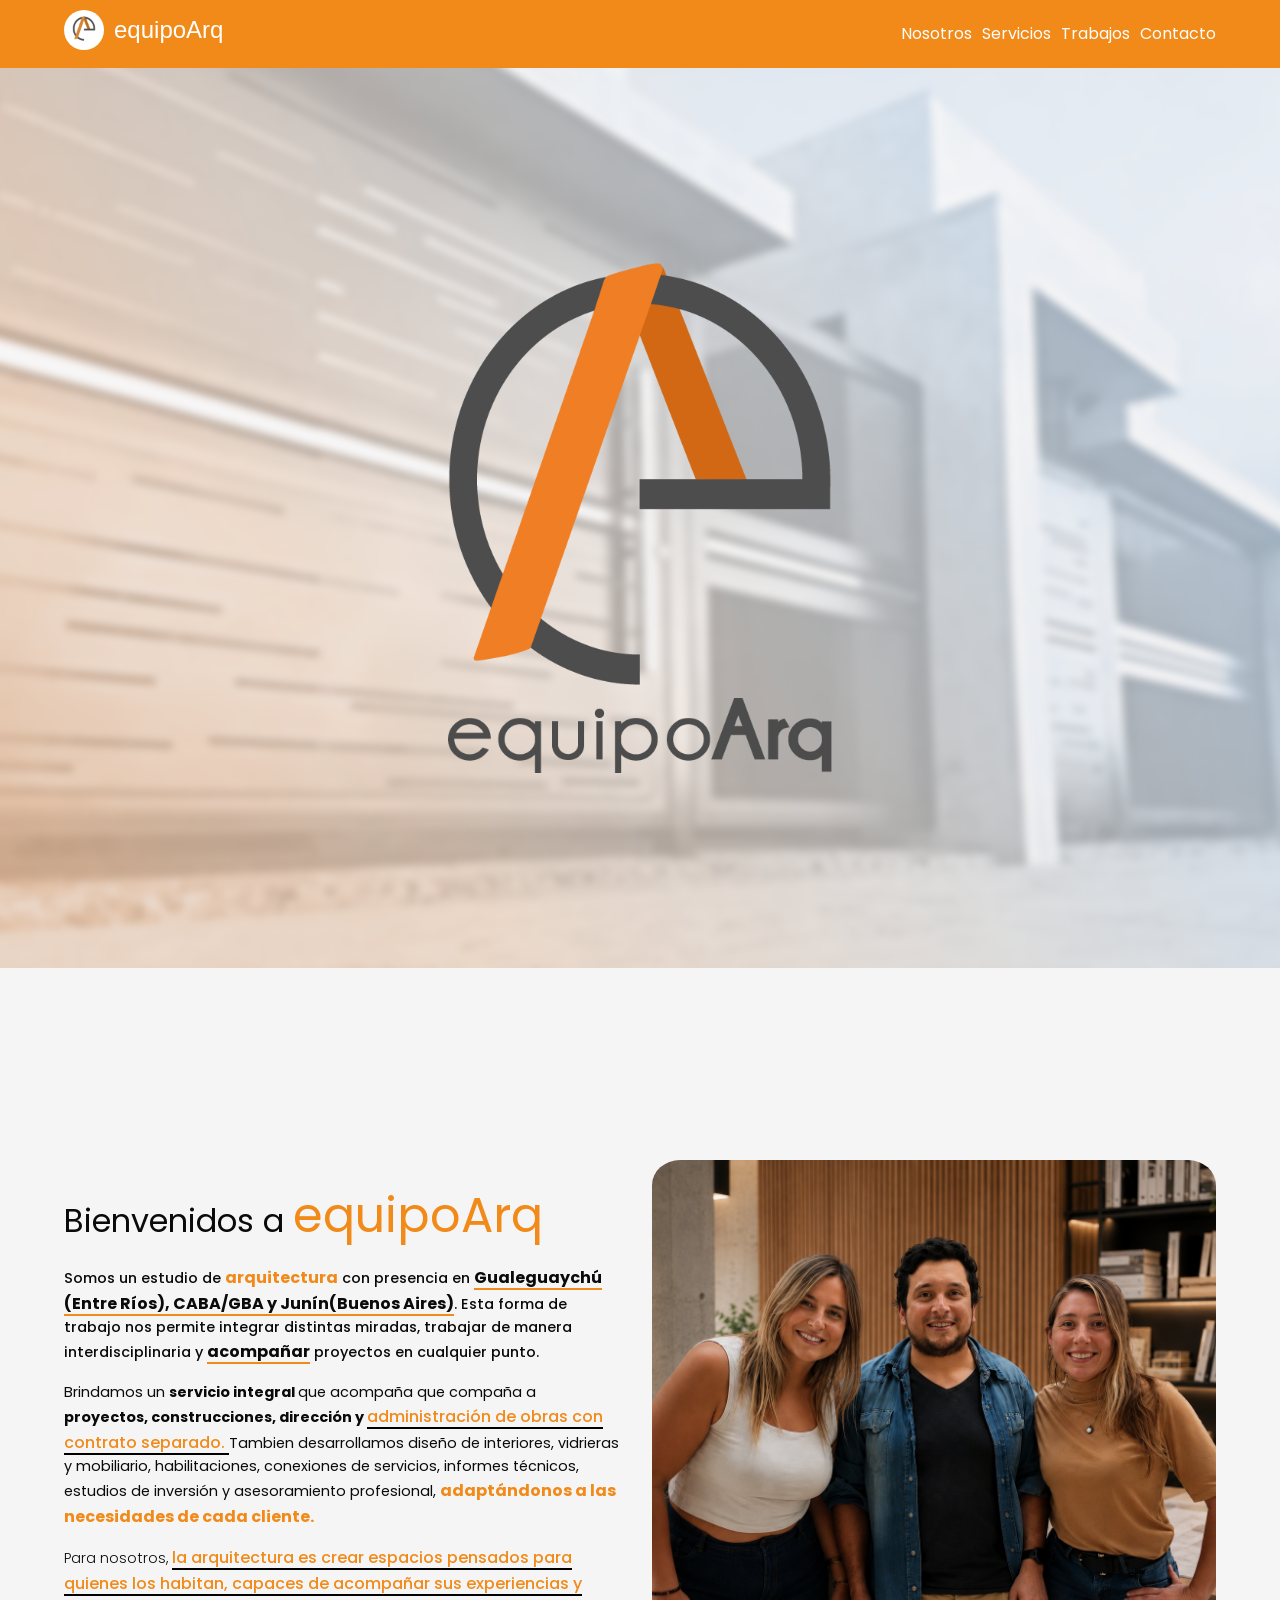
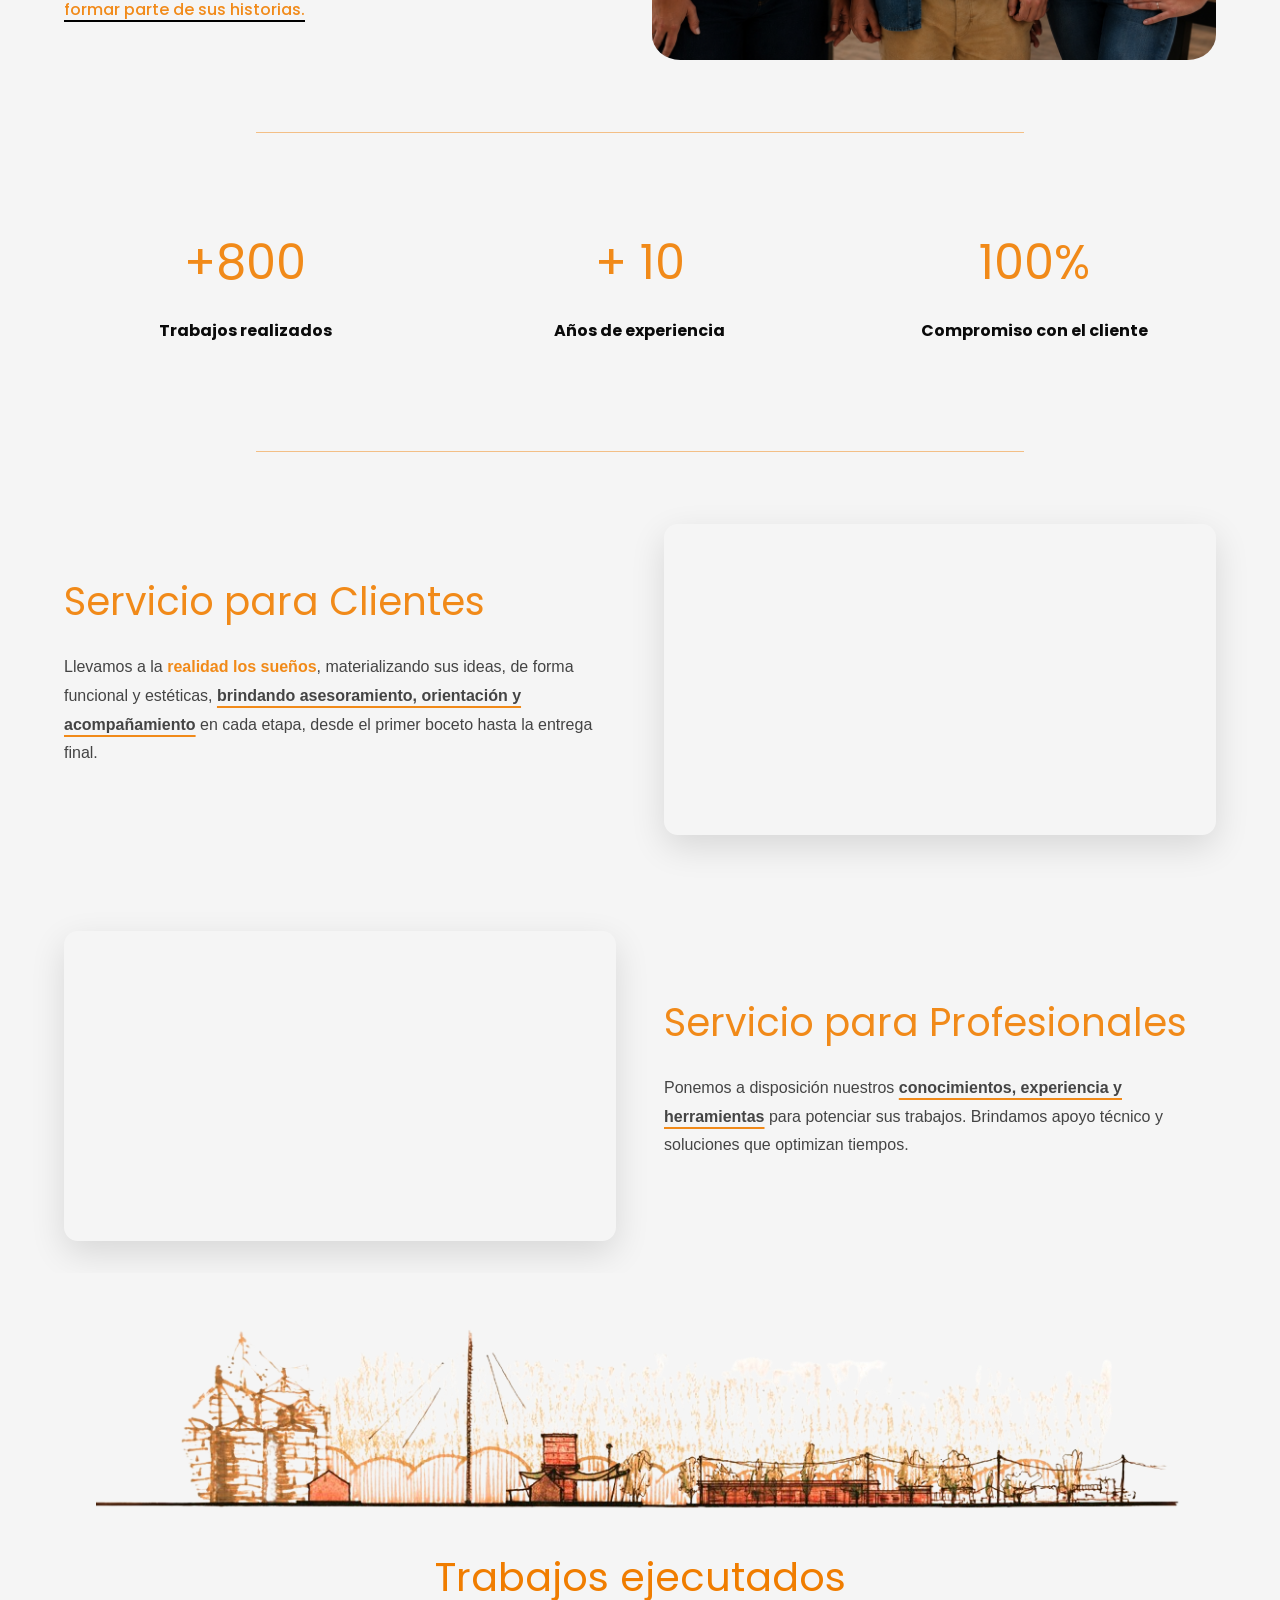
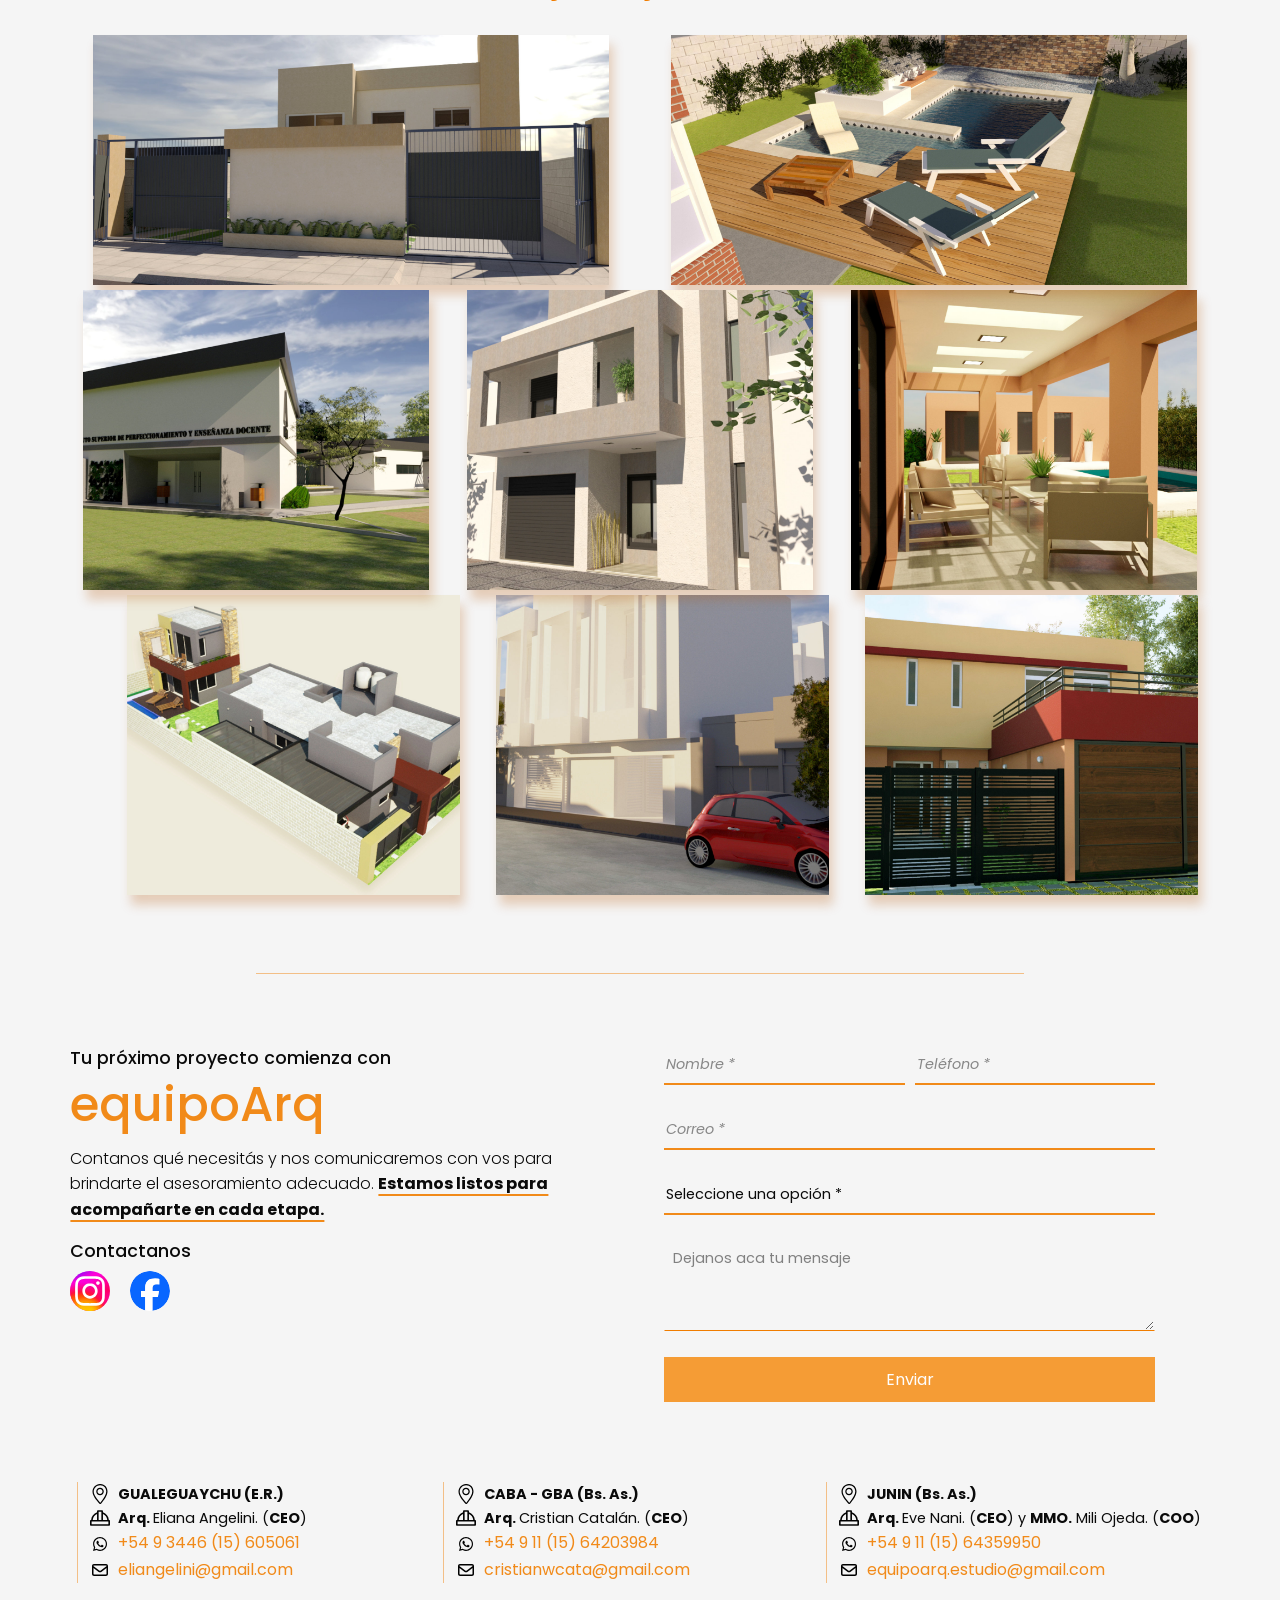
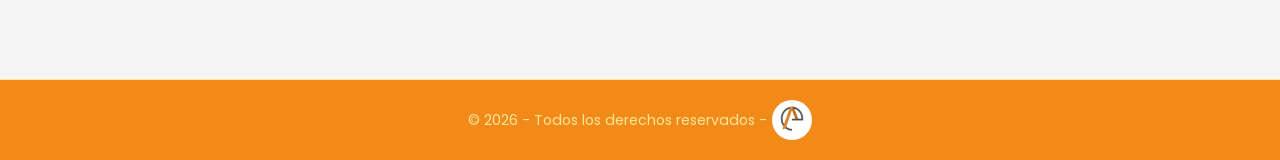
<file: index.html>
<!doctype html>
<html class="no-js" lang="es" dir="ltr">

<head>
    <meta charset="utf-8">
    <meta http-equiv="x-ua-compatible" content="ie=edge">
    <meta name="viewport" content="width=device-width, initial-scale=1.0">
    <meta name="msapplication-TileColor" content="#ffffff00">
    <meta name="msapplication-TileImage" content="/ms-icon-144x144.png">
    <meta name="theme-color" content="#ffffff00">
    <meta name="description"
        content="En equipoArq transformamos tus ideas en proyectos de arquitectura. Diseñamos espacios únicos y te acompañamos para hacer realidad el sueño de construir.">
    <meta name="keywords"
        content="arquitectura, diseño, construcción, planos, Junín, Gualeguaychu, Buenos Aires, proyectos, equipoarq">
    <title>equipoArq</title>
    <link rel="apple-touch-icon" sizes="57x57" href="img/img-mobile/apple-icon-57x57.png">
    <link rel="apple-touch-icon" sizes="60x60" href="img/img-mobile/apple-icon-60x60.png">
    <link rel="apple-touch-icon" sizes="72x72" href="img/img-mobile/apple-icon-72x72.png">
    <link rel="apple-touch-icon" sizes="76x76" href="img/img-mobile/apple-icon-76x76.png">
    <link rel="apple-touch-icon" sizes="114x114" href="img/img-mobile/apple-icon-114x114.png">
    <link rel="apple-touch-icon" sizes="120x120" href="img/img-mobile/apple-icon-120x120.png">
    <link rel="apple-touch-icon" sizes="144x144" href="img/img-mobile/apple-icon-144x144.png">
    <link rel="apple-touch-icon" sizes="152x152" href="img/img-mobile/apple-icon-152x152.png">
    <link rel="apple-touch-icon" sizes="180x180" href="img/img-mobile/apple-icon-180x180.png">
    <link rel="icon" type="image/png" sizes="192x192" href="img/img-mobile/android-icon-192x192.png">
    <link rel="icon" type="image/png" sizes="32x32" href="img/icon-favicon/favicon-32x32.png">
    <link rel="icon" type="image/png" sizes="96x96" href="img/icon-favicon/favicon-96x96.png">
    <link rel="icon" type="image/png" sizes="16x16" href="img/icon-favicon/favicon-16x16.png">
    <link rel="manifest" href="/manifest.json">
    <link rel="stylesheet" href="css/foundation.css">
    <link rel="stylesheet" href="css/app.css">
    <link rel="stylesheet" href="fonts/style.css">
    <link rel="stylesheet" href="css/estilo.css">
    <link href="https://fonts.googleapis.com/css?family= Playfair + Display " rel="stylesheet">
    <link href="https://fonts.googleapis.com/css?family=Open+Sans:300,300i,400,400i,600,600i,700,700i,800,800i"
        rel="stylesheet">
</head>

<body>
    <!-------------------------------- MENU  -------------->

    <header id="header-nav" class="header-nav">
        <div class="nav-container">
            <a class="nav-header" data-link-home="1" href="#1">
                <h1 id="logo-link" class="logo">
                    <img class="logo-img" src="./img/img-mobile/apple-icon-120x120.png"
                        alt="Imagen del logo de EquipoArq">
                    equipoArq
                </h1>
            </a>
            <nav class="nav-links">
                <a class="nav-link" data-link="2" href="#2">Nosotros</a>
                <a class="nav-link" data-link="3" href="#3">Servicios</a>
                <a class="nav-link" data-link="4" href="#4">Trabajos</a>
                <a class="nav-link" data-link="5" href="#5">Contacto</a>
            </nav>

            <div id="esquina" class="esquina">
                <a type="button" id="menuM" style="display: inline;"><span class="icon-menu"></span></a>
                <a type="button" id="menuX" style="display: none;"><span class="icon-cross"></span></a>
            </div>

            <nav class="nav-links-mobile" id="nav-links-mobile" style="display: none;">
                <a data-mobile="2" class="nav-link" href="#2">Nosotros</a>
                <a data-mobile="3" class="nav-link" href="#3">Servicios</a>
                <a data-mobile="4" class="nav-link" href="#4">Trabajos</a>
                <a data-mobile="5" class="nav-link" href="#5">Contacto</a>
            </nav>
        </div>
    </header>
    <main>
        <!-------------------------------- HOME -------------->
        <section class="home" id="1">
            <div class="subhome">
                <img src="img/fuente/MARCA_de_AGUA.png" alt="Imagen del logo de EquipoArq">
            </div>
        </section>

        <!-------------------------------- NOSOTROS -------------->
        <section class="nosotros" id="2">
            <article class="nosotros-info">
                <h1>Bienvenidos a <span class="orange-title">equipoArq</span></h1>
                <p class="nosotros-first">Somos un estudio de
                    <span class="orange">arquitectura</span> con presencia en
                    <strong class="text-underline">Gualeguaychú (Entre Ríos), CABA/GBA y Junín(Buenos Aires)</strong>.
                    Esta forma de trabajo nos permite integrar distintas miradas, trabajar de manera
                    interdisciplinaria y <strong class="text-underline">acompañar</strong> proyectos en cualquier punto.
                </p>
                <p class="nosotros-second">
                    Brindamos un <strong>servicio integral </strong> que acompaña que compaña a
                    <strong>
                        proyectos, construcciones, dirección y
                        <strong class="text-underline-black">
                            administración de obras con contrato separado.
                        </strong>
                    </strong>
                    Tambien desarrollamos diseño de interiores, vidrieras y mobiliario, habilitaciones,
                    conexiones de servicios, informes técnicos, estudios de inversión y asesoramiento profesional,
                    <span class="orange">
                        adaptándonos a las necesidades de cada cliente.
                    </span>
                </p>
                <p class="nosotros-third">
                    Para nosotros,
                    <strong class="text-underline-black">la arquitectura es crear espacios pensados para
                        quienes los habitan, capaces de acompañar
                        sus experiencias y formar parte de sus historias.
                    </strong>
                </p>
            </article>
            <div class="nosotros-img">
                <img src="img/empresa/foto-empresa.png" alt="Imagen de proyecto realizado por nosotros">
            </div>
        </section>

        <hr class="orange">

        <!----------------------------- Cards -->

        <section class="cards-section" id="7">
            <article class="card-simple">
                <p class="card-number">+800</p>
                <p class="card-text">Trabajos realizados</p>
            </article>
            <article class="card-simple">
                <p class="card-number">+
                    <script>document.write(new Date().getFullYear() - 2016);</script>
                </p>
                <p class="card-text">Años de experiencia</p>
            </article>
            <article class="card-simple">
                <p class="card-number">100%</p>
                <p class="card-text">Compromiso con el cliente</p>
            </article>
        </section>

        <hr class="orange">

        <!-------------------------------- SERVICIOS -------------->
        <section class="servicio" id="3">
            <article class="servicio-article">
                <div class="servicioCC" id="cuboC">
                    <h2>Servicio para Clientes</h2>
                    <p class="servicioCC-p">
                        Llevamos a la <strong class="orange">realidad los sueños</strong>, materializando sus
                        ideas, de forma funcional
                        y estéticas, <strong class="text-underline">brindando asesoramiento, orientación y
                            acompañamiento</strong> en cada etapa,
                        desde el primer boceto hasta la entrega final.
                    </p>
                </div>
                <div class="servicioCF" id="cuboCF">
                    <div>
                        <ul id="galeria1">
                            <li><img src="img/sc_1.jpg" border="0" alt="Rascafría1" /></li>
                            <li><img src="img/sc_2.jpg" border="0" alt="Rascafría1" /></li>
                            <li><img src="img/sc_3.jpg" border="0" alt="Rascafría1" /></li>
                        </ul>
                    </div>
                </div>
            </article>
            <article class="servicio-article">
                <div class="servicioPP" id="cuboP">
                    <div>
                        <ul id="galeria">
                            <li><img src="img/sp_1.jpg" border="0" alt="Rascafría" /></li>
                            <li><img src="img/sp_2.jpg" border="0" alt="Rascafría" /></li>
                            <li><img src="img/sp_3.jpg" border="0" alt="Rascafría" /></li>
                        </ul>
                    </div>
                </div>
                <div class="servicioCC" id="cuboPF">
                    <h2>Servicio para Profesionales</h2>
                    <p class="servicioCC-p">
                        Ponemos a disposición nuestros <strong class="text-underline">conocimientos, experiencia y
                            herramientas</strong>
                        para potenciar sus trabajos. Brindamos apoyo técnico y soluciones que optimizan tiempos.
                    </p>
                </div>
            </article>
        </section>

        <!-------------------------------- TRABAJOS ---------->

        <!-------------------------------- TRABAJOS + Hover  ---------->
        <section class="trabajos" id="4">
            <header class="dibujaLinea">
                <img class="" src="img/paisaje3.png" alt="Imagen de paisaje de Gualeguaychu, Entre Rios">
                <h2>Trabajos ejecutados</h2>
            </header>
            <div class="gridTrabajos">

                <article class="contieneTrabajoPrimera">
                    <a onclick="irReveal1()" class="trabajoPrimera" id="a1">
                        <div class="t1">
                            <div class="t1I" id="t1ID">
                                <p><span style="font-weight: bold; font-size: 1.2em; font-family: sans-serif;">Vivienda
                                        Multifamiliar</span></p>
                                <p>Proyecto completo de 5 viviendas urbanas para uso propio y de alquiler.</p>
                                <p>Ubicación: Gualeguaychú, Entre Rios.</p>
                                <p>M2 :500</p>
                                <p>Inicio 2019</p>
                            </div>
                        </div>
                    </a>
                    <a onclick="irReveal2()" class="trabajoPrimera" id="a2">
                        <div class="t2">
                            <div class="t2I" id="t1ID">
                                <p><span style="font-weight: bold; font-size: 1.2em; font-family: sans-serif;">Vivienda
                                        Unifamiliar</span></p>
                                <p>Refacción y paisajismo. Proyecto para vivienda urbana de remodelación de parrilla y
                                    patio,
                                    incorporando una pileta integrada.</p>
                                <p>Ubicación: Junín, Provincia de Bs As.</p>
                                <p>M2:140</p>
                                <p>Inicio 2019</p>
                            </div>
                        </div>
                    </a>
                </article>

                <!-------------------------------- TRABAJOS segunda  ---------->
                <article class="contieneTrabajoSegunda">
                    <a onclick="irReveal3()" class="trabajoSegunda" id="a3">
                        <div class="t3">
                            <div class="t3I" id="t1ID">
                                <p><span style="font-weight: bold; font-size: 1.2em; font-family: sans-serif;">Edificio
                                        Institucional</span></p>
                                <p>Obra nueva. Anteproyecto de edificio educativo de area artistica, con SUM de gran
                                    capacidad y areas de talleres didácticos.</p>
                                <p>Ubicacion: Polo educativo, Gualeguaychu, Entre Rios.</p>
                                <p>M2:1500</p>
                                <p>En Proceso</p>
                            </div>
                        </div>
                    </a>
                    <a onclick="irReveal4()" class="trabajoSegunda" id="a4">
                        <div class="t4">
                            <div class="t4I" id="t1ID">
                                <p><span style="font-weight: bold; font-size: 1.2em; font-family: sans-serif;">Vivienda
                                        Unifamiliar</span></p>
                                <p>Demolición y obra nueva. Vivienda completa, en dos plantas, planta baja área pública
                                    y
                                    planta alta sector privado. Construccion Tradicional y cieloraso de galería exterior
                                    con
                                    construcción en seco.</p>
                                <p>Ubicación: Gualeguaychú, Entre Rios.</p>
                                <p>M2:160</p>
                                <p>En proceso</p>
                            </div>
                        </div>
                    </a>
                    <a onclick="irReveal5()" class="trabajoSegunda" id="a5">
                        <div class="t5">
                            <div class="small-12 columns t5I" id="t1ID">
                                <p><span style="font-weight: bold; font-size: 1.2em; font-family: sans-serif;">Vivienda
                                        Unifamiliar</span></p>
                                <p>Refacción de baño y galería.
                                    Construcción Tradicional y cieloraso de galería exterior con construcción en seco.
                                </p>
                                <p>Ubicación: Chacabuco, Provincia de Bs. As.</p>
                                <p>M2:35</p>
                                <p>En proceso</p>
                            </div>
                        </div>
                    </a>
                </article>
                <!-------------------------------- TRABAJOS tercera  ---------->
                <article class="contieneTrabajoTercera">
                    <a onclick="irReveal6()" class="trabajoTercera" id="a6">
                        <div class="t6">
                            <div class="t6I" id="t1ID">
                                <p style="font-weight: bold; font-size: 1.2em; font-family: sans-serif;">Vivienda
                                    Unifamiliar</p>
                                <p>Refacción de fachada y cochera, Departamento a construir como vivienda secundaria.
                                    Construcción Tradicional y cochera en hierro y madera.</p>
                                <p>Ubicacion: Chacabuco, Provincia de Bs. As.</p>
                                <p>M2:120</p>
                                <p>Fachada concluida, Departamento a iniciar.</p>
                            </div>
                        </div>
                    </a>
                    <a onclick="irReveal7()" class="trabajoTercera" id="a7">
                        <div class="t7">
                            <div class="t7I" id="t1ID">
                                <p style="font-weight: bold; font-size: 1.2em; font-family: sans-serif;">Edificio de
                                    viviendas multifamiliar</p>
                                <p>6 Departamentos de 2 habitaciones tipo duplex</p>
                                <p>Ubicación: Junin, Provincia de Bs. As.</p>
                                <p>M2 :710</p>
                                <p>A iniciar a fines de 2019</p>
                            </div>
                        </div>
                    </a>
                    <a onclick="irReveal8()" class="trabajoTercera" id="a8">
                        <div class="t8">
                            <div class="t8I" id="t1ID">
                                <p style="font-weight: bold; font-size: 1.2em; font-family: sans-serif;">Vivienda
                                    Unifamiliar</p>
                                <p>Planta baja area social, con quincho y pileta . Planta alta sector privado 3
                                    dormitorios
                                    y baño. Construccion Tradicional.</p>
                                <p>Ubicacion: Chacabuco, Provincia de Bs. As.</p>
                                <p>M2:231</p>
                                <p>En obra.</p>
                            </div>
                        </div>
                    </a>
                </article>
            </div>

        </section>

        <!--------------------------- CONTACTO ------------------>

        <hr class="orange">

        <section id="5">
            <div class="contacto">
                <header class="contacto-info">
                    <h4 class="">
                        Tu próximo proyecto comienza con <span class="orange-title">equipoArq</span>
                    </h4>
                    <p>
                        Contanos qué necesitás y nos comunicaremos con vos para brindarte el asesoramiento adecuado.
                        <strong class="text-underline">Estamos listos
                            para
                            acompañarte en cada etapa.</strong>
                    </p>
                    <h4>Contactanos</h4>
                    <p class="contacto-social">
                        <a class="logo-link-social" href="https://instagram.com/equipoarq" target="_blank"
                            rel="noopener noreferrer">
                            <img class="logo-img" src="./img/icons/instagram-icon.svg"
                                alt="Imagen de instagram acerca del perfil de EquipoArq">
                        </a>
                        <a class="logo-link-social" href="https://www.facebook.com/EArq.Arquitectura" target="_blank"
                            rel="noopener noreferrer">
                            <img class="logo-img" src="./img/icons/facebook-icon.svg"
                                alt="Imagen de facebook acerca del perfil de equipoArq">
                        </a>
                    </p>
                </header>
                <form action="enviar.php" method="post" class="contact-form">
                    <div class="inline-datos">
                        <input class="input-text" type="text" name="nombre" placeholder="Nombre *" minlength="3"
                            maxlength="50" required>
                        <input class="input-text" type="tel" name="telefono" placeholder="Teléfono *" inputmode="tel"
                            oninput="this.value = this.value.replace(/[^0-9+\-\s()]/g, '')" pattern="[0-9+\-\s()]{6,20}"
                            maxlength="15" title="Ingrese un teléfono válido." required>
                    </div>
                    <input class="input-text" type="email" name="correo" placeholder="Correo *" required>
                    <select class="input-text" name="select-city" id="select-city" required>
                        <option value="">Seleccione una opción *</option>
                        <option value="eliangelini@gmail.com">Gualeguaychú</option>
                        <option value="cristianwcata@gmail.com">CABA</option>
                        <option value="equipoarq.estudio@gmail.com">Junín, BS AS</option>
                    </select>
                    <textarea name="mensajeM" class="mensajeM" type="mensaje" placeholder="Dejanos aca tu mensaje"
                        minlength="5" maxlength="200" required></textarea>
                    <button id="boton" class="button">Enviar</button>
                </form>
            </div>
            <div class="contact-info">
                <article class="contact-mails">
                    <div class="contact-data">
                        <img class="icons-img" src="./img/icons/location.svg" alt="icono de ubicación">
                        <h3><strong>GUALEGUAYCHU (E.R.)</strong></h3>
                    </div>
                    <div class="contact-data">
                        <img class="icons-img" src="./img/icons/helmet-safety.svg" alt="icono de arquitecto">
                        <h3><strong>Arq. </strong>Eliana Angelini. (<strong>CEO</strong>)</h3>
                    </div>
                    <div class="contact-data">
                        <img class="icons-img" src="./img/icons/whatsapp.svg" alt="icono de whatsapp">
                        <a href="https://wa.me/543446605061" target="_blank" rel="noopener noreferrer">
                            <h3>+54 9 3446 (15) 605061</h3>
                        </a>
                    </div>
                    <div class="contact-data">
                        <img class="icons-img" src="./img/icons/mail.svg" alt="icono de mail">
                        <a href="mailto:eliangelini@gmail.com">
                            <h3>eliangelini@gmail.com</h3>
                        </a>
                    </div>
                </article>
                <article class="contact-mails">
                    <div class="contact-data">
                        <img class="icons-img" src="./img/icons/location.svg" alt="icono de ubicación">
                        <h3><strong>CABA - GBA (Bs. As.)</strong></h3>
                    </div>
                    <div class="contact-data">
                        <img class="icons-img" src="./img/icons/helmet-safety.svg" alt="icono de arquitecto">
                        <h3><strong>Arq. </strong>Cristian Catalán. (<strong>CEO</strong>)</h3>
                    </div>
                    <div class="contact-data">
                        <img class="icons-img" src="./img/icons/whatsapp.svg" alt="icono de Whatsapp">
                        <a href="https://wa.me/5491164203984?text=Hola,%20quiero%20más%20información%20sobre%20sus%20servicios."
                            target="_blank" rel="noopener noreferrer">
                            <h3>+54 9 11 (15) 64203984</h3>
                        </a>
                    </div>
                    <div class="contact-data">
                        <img class="icons-img" src="./img/icons/mail.svg" alt="icono de mail">
                        <a href="mailto:cristianwcata@gmail.com">
                            <h3>cristianwcata@gmail.com</h3>
                        </a>
                    </div>
                </article>
                <article class="contact-mails">
                    <div class="contact-data">
                        <img class="icons-img" src="./img/icons/location.svg" alt="icono de ubicación">
                        <h3><strong>JUNIN (Bs. As.)</strong></h3>
                    </div>
                    <div class="contact-data">
                        <img class="icons-img" src="./img/icons/helmet-safety.svg" alt="icono de arquitecto">
                        <h3 class="contact-h3-display"><strong>Arq. </strong>Eve Nani. (<strong>CEO</strong>) y
                            <strong>MMO.</strong> Mili Ojeda. (<strong>COO</strong>)
                        </h3>
                        <h3 class="contact-h3-mobile">
                            <div>
                                <strong>Arq. </strong>Eve Nani. (<strong>CEO</strong>)
                            </div>
                            <div>
                                <strong>MMO.</strong> Mili Ojeda. (<strong>COO</strong>)
                        </h3>
                    </div>
                    <div class="contact-data">
                        <img class="icons-img" src="./img/icons/whatsapp.svg" alt="icono de whatsapp">
                        <a href="https://wa.me/5491164359950?text=Hola,%20quiero%20más%20información%20sobre%20sus%20servicios."
                            target="_blank" rel="noopener noreferrer">
                            <h3>+54 9 11 (15) 64359950</h3>
                        </a>
                    </div>
                    <div class="contact-data">
                        <img class="icons-img" src="./img/icons/mail.svg" alt="icono de mail">
                        <a href="mailto:equipoarq.estudio@gmail.com">
                            <h3 class="contact-h3-display-text">equipoarq.estudio@gmail.com</h3>
                            <div class="contact-h3-mobile-text">
                                <h3>equipoarq.estudio</h3>
                                <h3>@gmail.com</h3>
                            </div>
                        </a>
                    </div>
                </article>

            </div>
        </section>
    </main>

    <!-----------------------------FOOTER -------------------->
    <footer class="footer">
        <small class="copyright">
            &copy; 2026 - Todos los derechos reservados - <img class="logo-img"
                src="./img/img-mobile/apple-icon-120x120.png" alt="Imagen del logo de EquipoArq">
        </small>
    </footer>

    <!--------------------------- REVEAL1 ------------------>
    <div class="row expanded reveal1" id="reveal1">
        <a class="fuera" onclick="fueraReveal1()"> <span class="icon-cross"></span> </a>

        <div class="small-12 medium-6 large-8 columns revealFotos">
            <a class="fueraMenor" onclick="fueraReveal1()"> <span class="icon-cross"></span> </a>
            <ul class="slider22">
                <li>
                    <input type="radio" id="reveal1-1" name="sradio" checked>
                    <label for="reveal1-1"></label>
                    <img class="reveal1-11">
                </li>
                <li>
                    <input type="radio" id="reveal1-2" name="sradio">
                    <label for="reveal1-2"></label>
                    <img class="reveal1-22">
                </li>
                <li>
                    <input type="radio" id="reveal1-3" name="sradio">
                    <label for="reveal1-3"></label>
                    <img class="reveal1-33">
                </li>
                <li>
                    <input type="radio" id="reveal1-4" name="sradio">
                    <label for="reveal1-4"></label>
                    <img class="reveal1-44">
                </li>
            </ul>
        </div>
        <div class="small-12 medium-6 large-4 columns revealinfo">
            <p><span style="font-weight: bold; font-size: 1.2em; font-family: sans-serif; color: #ff9100;">Vivienda
                    Multifamiliar</span></p>
            <p>Proyecto completo de 5 viviendas urbanas para uso propio y de alquiler.</p>
            <p>Ubicación: Gualeguaychú, Entre Rios.</p>
            <p>M2 :500</p>
            <p>Inicio 2019</p>
        </div>
    </div>
    <!--------------------------- REVEAL2 ------------------>
    <div class="row expanded reveal1" id="reveal2">
        <a class="fuera" onclick="fueraReveal1()"> <span class="icon-cross"></span> </a>

        <div class="small-12 medium-6 large-8 columns revealFotos">
            <a class="fueraMenor" onclick="fueraReveal1()"> <span class="icon-cross"></span> </a>
            <ul class="slider22">
                <li>
                    <input type="radio" id="reveal2-1" name="sradio" checked>
                    <label for="reveal2-1"></label>
                    <img class="reveal2-11">
                </li>
                <li>
                    <input type="radio" id="reveal2-2" name="sradio">
                    <label for="reveal2-2"></label>
                    <img class="reveal2-22">
                </li>
                <li>
                    <input type="radio" id="reveal2-3" name="sradio">
                    <label for="reveal2-3"></label>
                    <img class="reveal2-33">
                </li>
                <li>
                    <input type="radio" id="reveal2-4" name="sradio">
                    <label for="reveal2-4"></label>
                    <img class="reveal2-44">
                </li>
            </ul>
        </div>
        <div class="small-12 medium-6 large-4 columns revealinfo">
            <p><span style="font-weight: bold; font-size: 1.2em; font-family: sans-serif; color: #ff9100;">Vivienda
                    Unifamiliar</span></p>
            <p>Refacción y paisajismo. Proyecto para vivienda urbana de remodelación de parrilla y patio,
                incorporando una pileta integrada.</p>
            <p>Ubicación: Junín, Provincia de Bs As.</p>
            <p>M2:140</p>
            <p>Inicio 2019</p>
        </div>
    </div>
    <!--------------------------- REVEAL3 ------------------>
    <div class="row expanded reveal1" id="reveal3">
        <a class="fuera" onclick="fueraReveal1()"> <span class="icon-cross"></span> </a>

        <div class="small-12 medium-6 large-8 columns revealFotos">
            <a class="fueraMenor" onclick="fueraReveal1()"> <span class="icon-cross"></span> </a>
            <ul class="slider22">
                <li>
                    <input type="radio" id="reveal3-1" name="sradio" checked>
                    <label for="reveal3-1"></label>
                    <img class="reveal3-11">
                </li>
                <li>
                    <input type="radio" id="reveal3-2" name="sradio">
                    <label for="reveal3-2"></label>
                    <img class="reveal3-22">
                </li>
                <li>
                    <input type="radio" id="reveal3-3" name="sradio">
                    <label for="reveal3-3"></label>
                    <img class="reveal3-33">
                </li>
                <li>
                    <input type="radio" id="reveal3-4" name="sradio">
                    <label for="reveal3-4"></label>
                    <img class="reveal3-44">
                </li>
                <li>
                    <input type="radio" id="reveal3-5" name="sradio">
                    <label for="reveal3-5"></label>
                    <img class="reveal3-55">
                </li>
            </ul>
        </div>
        <div class="small-12 medium-6 large-4 columns revealinfo">
            <p><span style="font-weight: bold; font-size: 1.2em; font-family: sans-serif;">Edificio Institucional</span>
            </p>
            <p>Obra nueva. Anteproyecto de edificio educativo de area artistica, con SUM de gran capacidad y areas de
                talleres didácticos.</p>
            <p>Ubicacion: Polo educativo, Gualeguaychu, Entre Rios.</p>
            <p>M2:1500</p>
            <p>En Proceso</p>
        </div>
    </div>
    <!--------------------------- REVEAL4 ------------------>
    <div class="row expanded reveal1" id="reveal4">
        <a class="fuera" onclick="fueraReveal1()"> <span class="icon-cross"></span> </a>

        <div class="small-12 medium-6 large-8 columns revealFotos">

            <a class="fueraMenor" onclick="fueraReveal1()"> <span class="icon-cross"></span> </a>
            <ul class="slider22">
                <li>
                    <input type="radio" id="reveal4-1" name="sradio" checked>
                    <label for="reveal4-1"></label>
                    <img class="reveal4-11">
                </li>
                <li>
                    <input type="radio" id="reveal4-2" name="sradio">
                    <label for="reveal4-2"></label>
                    <img class="reveal4-22">
                </li>
            </ul>
        </div>
        <div class="small-12 medium-6 large-4 columns revealinfo">
            <p><span style="font-weight: bold; font-size: 1.2em; font-family: sans-serif; color: #ff9100;">Vivienda
                    Unifamiliar</span></p>
            <p>Demolición y obra nueva. Vivienda completa, en dos plantas, planta baja área pública y planta alta sector
                privado. Construccion Tradicional y cieloraso de galería exterior con construcción en seco.</p>
            <p>Ubicación: Gualeguaychú, Entre Rios.</p>
            <p>M2:160</p>
            <p>En proceso</p>
        </div>
    </div>
    <!--------------------------- REVEAL5 ------------------>
    <div class="row expanded reveal1" id="reveal5">
        <a class="fuera" onclick="fueraReveal1()"> <span class="icon-cross"></span> </a>

        <div class="small-12 medium-6 large-8 columns revealFotos">
            <a class="fueraMenor" onclick="fueraReveal1()"> <span class="icon-cross"></span> </a>
            <ul class="slider22">
                <li>
                    <input type="radio" id="reveal5-1" name="sradio" checked>
                    <label for="reveal5-1"></label>
                    <img class="reveal5-11">
                </li>
                <li>
                    <input type="radio" id="reveal5-2" name="sradio">
                    <label for="reveal5-2"></label>
                    <img class="reveal5-22">
                </li>
            </ul>
        </div>
        <div class="small-12 medium-6 large-4 columns revealinfo">
            <p><span style="font-weight: bold; font-size: 1.2em; font-family: sans-serif; color: #ff9100;">Vivienda
                    Unifamiliar</span></p>
            <p>Refacción de baño y galería.
                Construcción Tradicional y cieloraso de galería exterior con construcción en seco.</p>
            <p>Ubicación: Chacabuco, Provincia de Bs. As.</p>
            <p>M2:35</p>
            <p>En proceso</p>
        </div>
    </div>
    <!--------------------------- REVEAL6 ------------------>
    <div class="row expanded reveal1" id="reveal6">
        <a class="fuera" onclick="fueraReveal1()"> <span class="icon-cross"></span> </a>

        <div class="small-12 medium-6 large-8 columns revealFotos">
            <a class="fueraMenor" onclick="fueraReveal1()"> <span class="icon-cross"></span> </a>
            <ul class="slider22">
                <li>
                    <input type="radio" id="reveal6-1" name="sradio" checked>
                    <label for="reveal6-1"></label>
                    <img class="reveal6-11">
                </li>
                <li>
                    <input type="radio" id="reveal6-2" name="sradio">
                    <label for="reveal6-2"></label>
                    <img class="reveal6-22">
                </li>
                <li>
                    <input type="radio" id="reveal6-3" name="sradio">
                    <label for="reveal6-3"></label>
                    <img class="reveal6-33">
                </li>
                <li>
                    <input type="radio" id="reveal6-4" name="sradio">
                    <label for="reveal6-4"></label>
                    <img class="reveal6-44">
                </li>
                <li>
                    <input type="radio" id="reveal6-5" name="sradio">
                    <label for="reveal6-5"></label>
                    <img class="reveal6-55">
                </li>
                <li>
                    <input type="radio" id="reveal6-6" name="sradio">
                    <label for="reveal6-6"></label>
                    <img class="reveal6-66">
                </li>
            </ul>
        </div>
        <div class="small-12 medium-6 large-4 columns revealinfo">
            <p style="font-weight: bold; font-family: sans-serif; color: #ff9100;">Vivienda Unifamiliar</p>
            <p>Refacción de fachada y cochera, Departamento a construir como vivienda secundaria.
                Construcción Tradicional y cochera en hierro y madera.</p>
            <p>Ubicacion: Chacabuco, Provincia de Bs. As.</p>
            <p>M2:120</p>
            <p>Fachada concluida, Departamento a iniciar.</p>
        </div>
    </div>
    <!--------------------------- REVEAL7 ------------------>
    <div class="row expanded reveal1" id="reveal7">
        <a class="fuera" onclick="fueraReveal1()"> <span class="icon-cross"></span> </a>

        <div class="small-12 medium-6 large-8 columns revealFotos">
            <a class="fueraMenor" onclick="fueraReveal1()"> <span class="icon-cross"></span> </a>
            <ul class="slider22">
                <li>
                    <input type="radio" id="reveal7-1" name="sradio" checked>
                    <label for="reveal7-1"></label>
                    <img class="reveal7-11">
                </li>
                <li>
                    <input type="radio" id="reveal7-2" name="sradio">
                    <label for="reveal7-2"></label>
                    <img class="reveal7-22">
                </li>
                <li>
                    <input type="radio" id="reveal7-3" name="sradio">
                    <label for="reveal7-3"></label>
                    <img class="reveal7-33">
                </li>
                <li>
                    <input type="radio" id="reveal7-4" name="sradio">
                    <label for="reveal7-4"></label>
                    <img class="reveal7-44">
                </li>
                <li>
                    <input type="radio" id="reveal7-5" name="sradio">
                    <label for="reveal7-5"></label>
                    <img class="reveal7-55">
                </li>
            </ul>
        </div>
        <div class="small-12 medium-6 large-4 columns revealinfo">
            <p style="font-weight: bold; font-family: sans-serif; color: #ff9100;">Edificio de viviendas multifamiliar
            </p>
            <p>6 Departamentos de 2 habitaciones tipo duplex</p>
            <p>Ubicación: Junin, Provincia de Bs. As.</p>
            <p>M2 :710</p>
            <p>A iniciar a fines de 2019</p>
        </div>
    </div>
    <!--------------------------- REVEAL8 ------------------>
    <div class="row expanded reveal1" id="reveal8">
        <a class="fuera" onclick="fueraReveal1()"> <span class="icon-cross"></span> </a>

        <div class="small-12 medium-6 large-8 columns revealFotos">
            <a class="fueraMenor" onclick="fueraReveal1()"> <span class="icon-cross"></span> </a>
            <ul class="slider22">
                <li>
                    <input type="radio" id="reveal8-1" name="sradio" checked>
                    <label for="reveal8-1"></label>
                    <img class="reveal8-11">
                </li>
                <li>
                    <input type="radio" id="reveal8-2" name="sradio">
                    <label for="reveal8-2"></label>
                    <img class="reveal8-22">
                </li>
                <li>
                    <input type="radio" id="reveal8-3" name="sradio">
                    <label for="reveal8-3"></label>
                    <img class="reveal8-33">
                </li>
                <li>
                    <input type="radio" id="reveal8-4" name="sradio">
                    <label for="reveal8-4"></label>
                    <img class="reveal8-44">
                </li>
                <li>
                    <input type="radio" id="reveal8-5" name="sradio">
                    <label for="reveal8-5"></label>
                    <img class="reveal8-55">
                </li>
                <li>
                    <input type="radio" id="reveal8-6" name="sradio">
                    <label for="reveal8-6"></label>
                    <img class="reveal8-66">
                </li>
                <li>
                    <input type="radio" id="reveal8-7" name="sradio">
                    <label for="reveal8-7"></label>
                    <img class="reveal8-77">
                </li>
                <li>
                    <input type="radio" id="reveal8-8" name="sradio">
                    <label for="reveal8-8"></label>
                    <img class="reveal8-88">
                </li>
            </ul>
        </div>
        <div class="small-12 medium-6 large-4 columns revealinfo">
            <p style="font-weight: bold; font-family: sans-serif; color: #ff9100;">Vivienda Unifamiliar</p>
            <p>Planta baja area social, con quincho y pileta . Planta alta sector privado 3 dormitorios y baño.
                Construccion Tradicional.</p>
            <p>Ubicacion: Chacabuco, Provincia de Bs. As.</p>
            <p>M2:231</p>
            <p>En obra.</p>
        </div>
    </div>

    <!--------------------------- REVEAL9 ------------------>
    <script src="js/vendor/jquery.js"></script>
    <script src="js/vendor/what-input.js"></script>
    <script src="js/vendor/foundation.js"></script>
    <script src="js/app.js"></script>
    <script src="js/nav-scroll.js"></script>


</body>

</html>
</file>
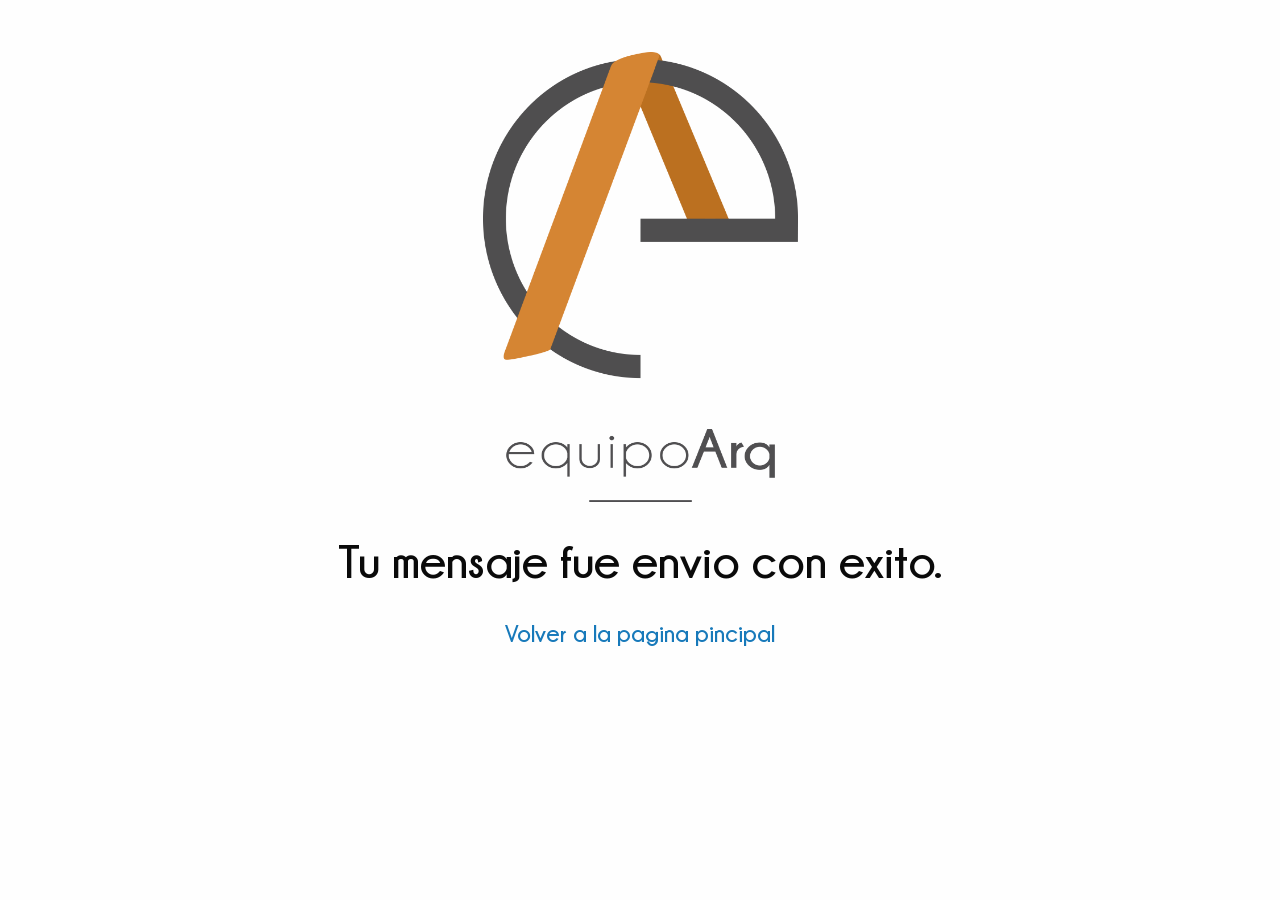
<file: gracias.html>
<!doctype html>
<html class="no-js" lang="en" dir="ltr">
  <head>
    <meta charset="utf-8">
    <meta http-equiv="x-ua-compatible" content="ie=edge">
    <meta name="viewport" content="width=device-width, initial-scale=1.0">
      <title>EquipoArq</title> 
      <link rel="stylesheet" href="css/foundation.css">
      <link rel="stylesheet" href="css/estilo.css"> 
      <link rel="stylesheet" href="css/mail.css"> 
  </head>

<body>
    <section class="row expanded">
        <div class="small-12 columns contieneImg">
            <img src="img/Logo2.png" class="img">
        </div>
        <div class="small-12 columns contieneP">
            <p>Tu mensaje fue envio con exito.</p>
            <a href="index.html">Volver a la pagina pincipal</a>
        </div>
    </section>
    </body>
    
     <script src="js/vendor/jquery.js"></script>
    <script src="js/vendor/what-input.js"></script>
    <script src="js/vendor/foundation.js"></script>
</html>
</file>
<file: css/app.css>
/*//////////////////////  HOME ////////////////*/

.slider{
    width: 100%;
    margin: auto;
    overflow :hidden;
    height: 100vh;
    
      background-position: center;
    background-repeat: no-repeat;
    background-size: cover;
    height: 100vh;
    overflow:hidden;

}

.slider ul{
    display: flex;
    padding: 0;
    margin:  0;
    width: 400%; 
    animation: cambio 5s infinite;
}

.slider li {
    width: 100%;
    list-style: none;
   
}
.slider img{
    width: 100%;   
  
}

@keyframes cambio {
    0% {margin-left: 0%}
    20% {margin-left: 0%}
    
    25%{margin-left: -100%}
    45%{margin-left: -100%}
    
    50%{margin-left: -200%}
    70%{margin-left: -200%}
    
    75%{margin-left: -300%}
    95%{margin-left: -300%}
}





















/*
   <section class="home"> 

.orbit-slider img{
   position: absolute;
    top: 50%;
    left: 50%;
    min-width: 100%;
    min-height: 100vh;
    
    transform: translateX(-50%) translateY(-50%);
    -webkit-transform: translateX(-50%) translateY(-50%);
    -moz-transform: translateX(-50%) translateY(-50%);
    -ms-transform: translateX(-50%) translateY(-50%);
    -o-transform: translateX(-50%) translateY(-50%);
    overflow: hidden;
}
</file>
<file: fonts/style.css>
@font-face {
  font-family: 'icomoon';
  src:  url('icomoon.eot?661mta');
  src:  url('icomoon.eot?661mta#iefix') format('embedded-opentype'),
    url('icomoon.ttf?661mta') format('truetype'),
    url('icomoon.woff?661mta') format('woff'),
    url('icomoon.svg?661mta#icomoon') format('svg');
  font-weight: normal;
  font-style: normal;
}

[class^="icon-"], [class*=" icon-"] {
  /* use !important to prevent issues with browser extensions that change fonts */
  font-family: 'icomoon' !important;
  speak: none;
  font-style: normal;
  font-weight: normal;
  font-variant: normal;
  text-transform: none;
  line-height: 1;

  /* Better Font Rendering =========== */
  -webkit-font-smoothing: antialiased;
  -moz-osx-font-smoothing: grayscale;
}

.icon-home2:before {
  content: "\e901";
}
.icon-office:before {
  content: "\e903";
}
.icon-image:before {
  content: "\e90d";
}
.icon-images:before {
  content: "\e90e";
}
.icon-camera:before {
  content: "\e90f";
}
.icon-menu:before {
  content: "\e9bd";
}
.icon-cross:before {
  content: "\ea0f";
}
.icon-arrow-right:before {
  content: "\ea34";
}
.icon-arrow-left:before {
  content: "\ea38";
}
.icon-facebook2:before {
  content: "\ea91";
}
.icon-instagram:before {
  content: "\ea92";
}
.icon-whatsapp:before {
  content: "\ea93";
}
.icon-twitter:before {
  content: "\ea96";
}
</file>
<file: css/estilo.css>
@import url('https://fonts.googleapis.com/css2?family=Poppins:ital,wght@0,100;0,200;0,300;0,400;0,500;0,600;0,700;0,800;0,900;1,100;1,200;1,300;1,400;1,500;1,600;1,700;1,800;1,900&display=swap');

* {
    margin: 0;
    padding: 0;
    scroll-behavior: smooth;
}

:root {
    --nav-height: 70px;

    --font-family: "Poppins", sans-serif;
    --font-family-bold: "Poppins", sans-serif;

    --background-color: #F5F5F5;
    --background-color2: #F18A19;
    --color-black: #000000;
}

/*** General******************/

section {
    scroll-margin-top: var(--nav-height);
    align-content: center;
    padding-block: 2rem;
}

header,
main,
footer {
    width: 100%;
    margin: 0 auto;
}

main {
    background-color: var(--background-color);
    width: 100%;
    margin: 0 auto;
}

.esquina {
    display: none;
}

hr {
    border: none;
    height: 1px;
    background-color: rgba(241, 138, 25, 0.5);
    width: 60%;
    margin: 40px auto;
}

.orange-title {
    color: #F18A19;
    font-size: 3rem;
}

.orange {
    color: #F18A19;
    font-weight: bold;
    font-size: 1rem;
}

.text-underline {
    text-decoration: underline;
    text-decoration-color: #F18A19;
    text-decoration-thickness: 2px;
    text-underline-offset: 5px;
    font-size: 1rem;
}

.text-underline-black {
    color: var(--background-color2);
    font-weight: 500;
    text-decoration: underline;
    text-decoration-color: var(--color-black);
    text-decoration-thickness: 2px;
    text-underline-offset: 5px;
    font-size: 1rem;
}

.nowrap {
    text-wrap: wrap;
}



/****************** MENU ****************/

.header-nav {
    background: var(--background-color2);
    margin: 0;
    width: 100%;
    position: sticky;
    top: 0;
    z-index: 1000;
    transition: background-color 0.3s ease, box-shadow 0.3s ease;
    padding: 10px 0;
}

.header-nav.scrolled {
    background: rgba(241, 138, 25, 0.75);
    backdrop-filter: blur(10px);
    -webkit-backdrop-filter: blur(10px);
    box-shadow: 0 4px 10px rgba(0, 0, 0, 0.1);
}

.nav-container {
    width: 90%;
    display: flex;
    flex-direction: row;
    align-items: center;
    justify-content: space-between;
    gap: 10px;
    margin: 0 auto;
}

.nav-header h1 {
    font-size: 1.5em;
    color: white;
    align-items: center;
}

.logo {
    display: flex;
    align-items: center;
    justify-content: center;
    gap: 10px;
    text-decoration: none;
}

.logo-img {
    width: 120px;
    height: 120px;
    border-radius: 50%;
}

.nav-links {
    display: flex;
    flex-direction: row;
    justify-content: center;
    gap: 10px;
}

.nav-link {
    color: white;
    font-family: var(--font-family-bold);
    font-size: 1rem;
}

.nav-link:hover {
    text-decoration: underline;
    text-decoration-color: white;
    text-decoration-thickness: 2px;
    text-underline-offset: 6px;
    color: rgba(112, 110, 111, 1);
}

.nav-link.active {
    color: black;
    text-decoration: underline;
    text-decoration-color: white;
    text-underline-offset: 6px;
}


/****************** HOME ****************/

.home {
    position: relative;
    width: 100%;
    min-height: 100svh;

    display: flex;
    justify-content: center;
    align-items: center;

    overflow: hidden;
}

/* Imagen de fondo */
.home::before {
    content: "";
    position: absolute;
    inset: 0;

    background:
        linear-gradient(rgba(233, 229, 229, 0.25),
            rgba(208, 205, 205, 0.25)),
        url("../img/home_imgcc.jpg") center center / cover no-repeat;

    filter: blur(4px);
    transform: scale(1.05);

    z-index: 1;
}

/* Contenido */
.subhome {
    position: relative;
    z-index: 5;

    display: flex;
    justify-content: center;
    align-items: center;
}

.subhome img {
    width: clamp(180px, 30vw, 500px);
    height: auto;
    display: block;
}


/****************** NOSOTROS ****************/


.nosotros {
    display: flex;
    flex-direction: row;
    justify-content: center;
    align-items: center;
    gap: 2rem;
    width: 90%;
    margin: 0 auto;
    margin-top: 10rem;
}

.nosotros-info>h1 {
    font-family: var(--font-family-bold);
    font-size: 2rem;
}

.nosotros-info {
    padding: 0;
    font-family: var(--font-family);
    width: 60%;
}

.nosotros-first {
    font-size: .9rem;
    margin-top: 1rem;
    text-wrap: wrap;
    font-weight: 500;
}

.nosotros-second,
.nosotros-third {
    font-size: .9rem;
    margin-top: 1rem;
    text-wrap: wrap;
}

.nosotros-second {
    font-weight: 400;
}

.nosotros-third {
    font-weight: 300;
}

.nosotros-img img {
    width: 700px;
    height: 500px;
    object-fit: cover;
    object-position: center 30%;
    border-radius: 5%;
}

/* Cards estadisticas */

.cards-section {
    font-family: var(--font-family);
    font-size: 1rem;
    display: grid;
    grid-template-columns: repeat(auto-fit, minmax(180px, 1fr));
    gap: 2rem;
    width: 90%;
    margin: auto;
}

.card-simple {
    padding: 20px;
    text-align: center;
}

.card-number {
    font-size: 3rem;
    color: #F18A19;
}

.card-text {
    font-size: 1rem;
    font-weight: bold;
}


/********************Intermedio*/

.intermedio {
    position: relative;
    width: 100%;
    height: 200px;
    overflow: hidden;
    margin-top: 3%;
    margin-bottom: 0%;
    background-image: url(../img/back_proyectocc.jpg);
    background-repeat: no-repeat;
    background-size: cover;
    background-attachment: fixed;
}

.subPrueba {
    position: absolute;
    width: 100%;
    margin: 0;
    padding: 0;
}

.subPrueba img {
    width: 100%;
    height: 300px;
    align-content: center;
}

/******************SERVICIO********************/
/****************** SERVICIOS ****************/

.servicio {
    display: flex;
    flex-direction: column;
    gap: 6rem;
}

.servicio-article {
    width: min(90%, 1400px);
    margin: 0 auto;

    display: grid;
    grid-template-columns: repeat(2, 1fr);
    align-items: center;
    gap: 3rem;
}

.servicioCC,
.servicioCF,
.servicioPP {
    width: 100%;
}

.servicioCC h2 {
    font-family: var(--font-family-bold);
    font-size: clamp(2rem, 3vw, 3rem);
    color: var(--color-primary, #F18A19);
    margin-bottom: 1.5rem;
}

.servicioCC-p {
    font-size: 1rem;
    line-height: 1.8;
    color: var(--color-text, #444);
}


/****************** GALERÍA ****************/

#galeria,
#galeria1 {
    position: relative;
    width: 100%;
    aspect-ratio: 16 / 9;

    overflow: hidden;
    list-style: none;

    margin: 0;
    padding: 0;

    border-radius: 14px;
    box-shadow: 0 12px 35px rgba(0, 0, 0, .12);
}

#galeria li,
#galeria1 li {
    position: absolute;
    inset: 0;

    opacity: 0;

    animation: galleryAnimation 12s infinite ease-in-out;
}

#galeria img,
#galeria1 img {
    width: 100%;
    height: 100%;

    object-fit: cover;

    transition: transform .6s ease;
}

/* Delay Galería Profesionales */

#galeria li:nth-child(1) {
    animation-delay: 0s;
}

#galeria li:nth-child(2) {
    animation-delay: 4s;
}

#galeria li:nth-child(3) {
    animation-delay: 8s;
}

/* Delay Galería Clientes */

#galeria1 li:nth-child(1) {
    animation-delay: 0s;
}

#galeria1 li:nth-child(2) {
    animation-delay: 4s;
}

#galeria1 li:nth-child(3) {
    animation-delay: 8s;
}

/****************** ANIMACIÓN ****************/

@keyframes galleryAnimation {

    0% {
        opacity: 0;
        transform: scale(1);
    }

    8% {
        opacity: 1;
        transform: scale(1);
    }

    30% {
        opacity: 1;
        transform: scale(1.06);
    }

    38% {
        opacity: 0;
        transform: scale(1.10);
    }

    100% {
        opacity: 0;
        transform: scale(1.10);
    }

}

.dibujaLinea {
    width: 85%;
    display: flex;
    flex-direction: column;
    margin: 0 auto;
}

/********************Trabajos*/
.trabajos {
    position: relative;
    width: 100%;
    margin: 0 auto;
    background-color: var(--background-color);
    padding-bottom: 3%;

    display: flex;
    flex-wrap: wrap;
    justify-content: center;
}

.trabajos p {
    font-family: 'Open Sans', sans-serif;
    font-size: .7em;
    line-height: 1.3;
}

.trabajos h2 {
    color: #f07d00;
    font-family: var(--font-family);
    font-size: 2.5rem;
    text-align: center;
    margin: 30px;
}

.gridTrabajos {
    width: 90%;
    margin: 0 auto;
    display: grid;
    gap: 5px;
}

.gridTrabajos a {
    width: 90%;
    margin: 0 auto;
    display: flex;
    flex-direction: column;
}

.gridTrabajos a:hover {
    transform: translateY(-6px);
    box-shadow: 0 12px 30px rgba(0, 0, 0, 0.15);
}

.contieneTrabajoPrimera {
    display: grid;
    grid-template-columns: repeat(2, 1fr);
    gap: 5px;
}

.contieneTrabajoSegunda,
.contieneTrabajoTercera {
    display: grid;
    grid-template-columns: repeat(3, 1fr);
}

.contieneTrabajoTercera {
    margin-left: 45px;
}

.trabajoPrimera,
.trabajoSegunda,
.trabajoTercera {
    margin: 0;
}

.trabajoPrimera {
    margin-top: 10px;
    margin-bottom: 10px;
    height: 250px;
}

.t1 {
    position: relative;
    background: url(../img/obras/dd/01.jpg);
    background-position: center;
    background-repeat: no-repeat;
    background-size: cover;
    min-height: 250px;
    width: 100%;
    overflow: hidden;
}

.t2 {
    position: relative;
    background: url(../img/obras/elida/01.jpg);
    background-position: center;
    background-repeat: no-repeat;
    background-size: cover;
    min-height: 250px;
    width: 100%;
}

.t1,
.t2,
.t3,
.t4,
.t5,
.t6,
.t7,
.t8 {
    box-shadow: 4px 10px 10px #b3530040;
}

/*--------------------Hover de cada trabajo --------------*/
.t1I {
    position: relative;
    width: 100%;
    height: 100%;
    position: absolute;
    color: white;
    background-color: rgba(238, 154, 18, 0.8);
    opacity: 0;
    width: 100%;
    height: 100%;
}


.t1:hover .t1I {
    margin: 0px;
    padding: 15px;
    opacity: 1;
    width: 100%;
    height: 100%;
    min-height: 249px;
}

.t2I {
    position: relative;
    width: 100%;
    height: 100%;
    position: absolute;
    color: white;
    background-color: rgba(238, 154, 18, 0.8);
    opacity: 0;
    width: 100%;
    height: 100%;
}

.t2:hover .t2I {
    margin: 0px;
    padding: 15px;
    opacity: 1;
    width: 100%;
    height: 100%;
    min-height: 249px;
}

.t3 {
    position: relative;
    background: url(../img/obras/institucional/02.jpg);
    background-position: center;
    background-repeat: no-repeat;
    background-size: cover;
    min-height: 300px;
    width: 100%;
}

.t3I {
    width: 100%;
    height: 100%;
    color: white;
    background-color: rgba(238, 154, 18, 0.8);
    opacity: 0;
    width: 100%;
    height: 100%;
}

.t3:hover .t3I {
    margin: 0px;
    padding: 15px;
    opacity: 1;
    width: 100%;
    height: 100%;
    min-height: 300px;
}

.t4 {
    position: relative;
    background: url(../img/obras/mac-oub/01.jpg);
    background-position: center;
    background-repeat: no-repeat;
    background-size: cover;
    min-height: 300px;
    width: 100%;
}

.t4I {
    color: white;
    background-color: rgba(238, 154, 18, 0.8);
    opacity: 0;
    width: 100%;
    height: 100%;
}

.t4:hover .t4I {
    margin: 0px;
    padding: 15px;
    opacity: 1;
    width: 100%;
    height: 100%;
    min-height: 300px;
}

.t5 {
    background: url(../img/obras/pay/01.jpg);
    background-position: center;
    background-repeat: no-repeat;
    background-size: cover;
    min-height: 300px;
    width: 100%;
}

.t5I {
    position: relative;
    color: white;
    background-color: rgba(238, 154, 18, 0.8);
    opacity: 0;
    width: 100%;
    height: 100%;
}

.t5:hover .t5I {
    margin: 0px;
    padding: 15px;
    opacity: 1;
    width: 100%;
    height: 100%;
    min-height: 300px;
}

.t6 {
    background: url(../img/obras/ulises/01.jpg);
    background-position: center;
    background-repeat: no-repeat;
    background-size: cover;
    min-height: 300px;
    width: 100%;
}

.t6I {
    color: white;
    background-color: rgba(238, 154, 18, 0.8);
    opacity: 0;
    width: 100%;
    height: 100%;
}

.t6:hover .t6I {
    margin: 0px;
    padding: 15px;
    width: 100%;
    height: 100%;
    opacity: 1;
    min-height: 300px;
}

.t7 {
    background: url(../img/obras/v10/01.jpg);
    background-position: center;
    background-repeat: no-repeat;
    background-size: cover;
    min-height: 300px;
    width: 100%;
}

.t7I {
    color: white;
    background-color: rgba(238, 154, 18, 0.8);
    opacity: 0;
    width: 100%;
    height: 100%;
}

.t7:hover .t7I {
    margin: 0px;
    padding: 15px;
    opacity: 1;
    width: 100%;
    height: 100%;
    min-height: 300px;
}

.t8 {
    background: url(../img/obras/vf/01.jpg);
    background-position: center;
    background-repeat: no-repeat;
    background-size: cover;
    min-height: 300px;
    width: 100%;
}

.t8I {
    color: white;
    background-color: rgba(238, 154, 18, 0.8);
    opacity: 0;
    width: 100%;
    height: 100%;
}

.t8:hover .t8I {
    margin: 0px;
    padding: 15px;
    opacity: 1;
    width: 100%;
    height: 100%;
    min-height: 300px;
}

/*--------------------Hover de cada trabajo --------------*/


/*--------------------Animacion de cada trabajo --------------*/
.anima1 {
    -webkit-animation: aparece1 0.8s;
    animation: aparece1 0.8s;
}

.anima2 {
    -webkit-animation: aparece2 1.1;
    animation: aparece2 1.1s;
}

.anima3 {
    -webkit-animation: aparece3 1.4s;
    animation: aparece3 1.4s;
}

.anima4 {
    -webkit-animation: aparece4 1.7s;
    animation: aparece4 1.7s;
}

.anima5 {
    -webkit-animation: aparece5 2s;
    animation: aparece5 2s;
}

.anima6 {
    -webkit-animation: aparece6 2.3s;
    animation: aparece6 2.3s;
}

.anima7 {
    -webkit-animation: aparece7 2.5s;
    animation: aparece7 2.5s;
}

.anima8 {
    -webkit-animation: aparece8 2.8s;
    animation: aparece8 2.8s;
}

.anima9 {
    -webkit-animation: aparece9 3.1s;
    animation: aparece9 3.1s;
}

.anima10 {
    -webkit-animation: aparece10 3.4s;
    animation: aparece10 3.4s;
}

@-webkit-keyframes aparece1 {
    0% {
        opacity: 0;
    }

    50% {
        opacity: 0;
    }

    100% {
        opacity: 1;
    }
}

@-webkit-keyframes aparece2 {
    0% {
        opacity: 0;
    }

    50% {
        opacity: 0;
    }

    100% {
        opacity: 1;
    }
}

@-webkit-keyframes aparece3 {
    0% {
        opacity: 0;
    }

    50% {
        opacity: 0;
    }

    100% {
        opacity: 1;
    }
}

@-webkit-keyframes aparece4 {
    0% {
        opacity: 0;
    }

    50% {
        opacity: 0;
    }

    100% {
        opacity: 1;
    }
}

@-webkit-keyframes aparece5 {
    0% {
        opacity: 0;
    }

    50% {
        opacity: 0;
    }

    100% {
        opacity: 1;
    }
}

@-webkit-keyframes aparece6 {
    0% {
        opacity: 0;
    }

    50% {
        opacity: 0;
    }

    100% {
        opacity: 1;
    }
}

@-webkit-keyframes aparece7 {
    0% {
        opacity: 0;
    }

    50% {
        opacity: 0;
    }

    100% {
        opacity: 1;
    }
}

@-webkit-keyframes aparece8 {
    0% {
        opacity: 0;
    }

    50% {
        opacity: 0;
    }

    100% {
        opacity: 1;
    }
}

@-webkit-keyframes aparece9 {
    0% {
        opacity: 0;
    }

    50% {
        opacity: 0;
    }

    100% {
        opacity: 1;
    }
}

@-webkit-keyframes aparece10 {
    0% {
        opacity: 0;
    }

    50% {
        opacity: 0;
    }

    100% {
        opacity: 1;
    }
}



/************* CONTACTO *******************/
.contacto {
    width: 89%;
    margin: 0 auto;
    display: grid;
    grid-template-columns: 1fr 1fr;
    gap: 3rem;
}

.contacto-info>h4 {
    font-family: var(--font-family);
    font-size: 1.1rem;
    font-weight: 500;
}

.contacto-info>p {
    font-family: var(--font-family);
    font-size: 1rem;
    font-weight: 300;
}

.contacto-social {
    display: flex;
    flex-direction: row;
    align-items: center;
    gap: 20px;
}

.logo-link-social {
    cursor: pointer;
}

.logo-link-social:hover {
    opacity: 0.7;
}

.logo-img {
    width: 40px;
    height: 40px;
}

.contact-form {
    width: 90%;
    color: gray;
    display: flex;
    flex-direction: column;
    gap: 10px;
}

.inline-datos {
    display: flex;
    justify-content: center;
    gap: 10px;
}

.input-text {
    appearance: none;
    -webkit-appearance: none;

    background: transparent;
    border: none;
    border-radius: 0;

    border-bottom: 2px solid #F18A19;

    outline: none;
    box-shadow: none;

    padding: 6px 2px;
    font-family: var(--font-family);
    font-size: .9rem;
}

.input-text:focus {
    border: none;
    background: transparent;
    border-bottom: 2px solid #F07D00;
    outline: none;
    box-shadow: none;
}

.input-text::placeholder {
    color: #888;
    opacity: 1;
    font-style: italic;
}

.mensajeM {
    font-family: var(--font-family);
    background-color: rgba(240, 125, 0, 0);
    border-color: rgba(240, 125, 0, 0);
    box-shadow: inset 0 0px 0px rgba(0, 0, 0, 0);
    border-bottom-color: rgba(240, 125, 0, 1);
    height: 10vh;
    font-size: .9rem;
}

.mensajeM::placeholder {
    color: gray;
}

.mensajeM:focus {
    box-shadow: 0px 0px 0px rgba(240, 125, 0, 1);
    border-color: rgba(240, 125, 0, 1);
}

.button {
    font-family: var(--font-family-bold);
    font-size: 1rem;
    background-color: #f59c35;
}

.button:hover {
    background-color: #f07d00;
}


.contact-info {
    width: 100%;
    margin: 0 auto;
    display: flex;
    flex-direction: row;
    justify-content: space-between;
    padding: 5% 6%;
    align-items: center;
    gap: 10px;
}

.contact-mails {
    display: flex;
    flex-direction: column;
    justify-content: space-around;
    padding-left: 10px;
    border-left: 1px solid rgba(241, 138, 25, 0.5);
}

.contact-mails>div>h3 {
    font-family: var(--font-family);
    font-size: .9rem;
    text-align: left;
    white-space: nowrap
}

.contact-h3-display {
    display: block;
}

.contact-h3-mobile {
    display: none;
}

.contact-h3-mobile-text {
    display: none;
}

.contact-mails>.contact-data>a {
    color: var(--background-color2);
}

.contact-mails>a:hover,
.contact-mails>h3>a:focus {
    color: var(--background-color2);
}

.contact-data {
    display: flex;
    align-items: center;
    padding: 2px;
    gap: 8px;
}

.contact-mails h3 {
    margin: 0;
    font-family: var(--font-family-bold);
    font-size: 1rem;
    white-space: nowrap;
}

.contact-data a {
    line-height: 1;
}

.icons-img {
    width: 20px;
    height: 20px;
}

/**************** FOOTER***********/

.footer {
    background-color: var(--background-color2);
    font-family: var(--font-family);
    font-size: 1.1rem;
    width: 100%;
    color: #ffe699;
    display: flex;
    flex-direction: column;
    border-top: solid 1px #ffe699;
    gap: 2rem;
}

.copyright {
    width: 90%;
    margin: 0 auto;
    display: flex;
    justify-content: center;
    align-items: center;
    gap: 5px;
    padding: 20px 0;
}

/******************* Reveal +++++++++++++*/

.reveal1 {
    z-index: 999999999999999999999999999999999999999999999;
    position: fixed;
    top: 0.5%;
    bottom: 0.5%;
    left: 0.5%;
    right: 0.5%;
    height: 98%;
    width: 98%;
    background-color: rgba(255, 255, 255, 1);
    border: 3px solid #f07d00;
    display: none;
}

.slider22 {
    float: left;
    width: 100%;
    height: 100%;
    margin: 0;
    padding: 0;
    position: relative;
    list-style: none;
    display: flex;
    justify-content: center;
    align-items: flex-end;
    border: 10px;
}

.slider22 img {
    position: absolute;
    margin: 0;
    padding: 0px;
    top: 0;
    left: 0;
    width: 100%;
    height: 83vh;
    opacity: 0;
    transition: all 1.5s;
}

.fuera {
    z-index: 999999999999999999999999999;
    position: absolute;
    margin: 0;
    padding: 0;
    right: 0px;
    top: 8px;
    background: white;
    width: 35px;
    height: 40px;
}

.fuera span {
    color: dimgray;
    font-size: 1em;
}

.fueraMenor {
    display: none;
    z-index: 999999999999999999999999999;
    position: absolute;
    margin: 0;
    padding: 0;
    right: 0px;
    top: 8px;
    background: white;
    width: 35px;
    height: 40px;
}

.fueraMenor span {
    color: dimgray;
    font-size: 1em;
}

.revealFotos {
    position: relative;
    padding: 3%;
    height: 100%;
}

.revealinfo {
    position: relative;
    padding: 3%;
    height: 100%;
}

.revealinfo h2 {
    font-family: var(--font-family);
    color: rgba(240, 125, 0, 1);
}

.revealinfo p {
    font-family: var(--font-family);
    color: dimgray;
}

.reveal1-11 {
    background-image: url(../img/obras/dd/01.jpg);
    background-position: center;
    background-repeat: no-repeat;
    background-size: cover;
}

.reveal1-22 {
    background: url(../img/obras/dd/02.jpg);
    background-position: center;
    background-repeat: no-repeat;
    background-size: cover;
}

.reveal1-33 {
    background: url(../img/obras/dd/03.jpg);
    background-position: center;
    background-repeat: no-repeat;
    background-size: cover;
}

.reveal1-44 {
    background: url(../img/obras/dd/04.jpg);
    background-position: center;
    background-repeat: no-repeat;
    background-size: cover;
}

.reveal2-11 {
    background-image: url(../img/obras/elida/01.jpg);
    background-position: center;
    background-repeat: no-repeat;
    background-size: cover;
}

.reveal2-22 {
    background: url(../img/obras/elida/02.jpg);
    background-position: center;
    background-repeat: no-repeat;
    background-size: cover;
}

.reveal2-33 {
    background: url(../img/obras/elida/03.jpg);
    background-position: center;
    background-repeat: no-repeat;
    background-size: cover;
}

.reveal2-44 {
    background: url(../img/obras/elida/04.jpg);
    background-position: center;
    background-repeat: no-repeat;
    background-size: cover;
}

.reveal3-11 {
    background-image: url(../img/obras/institucional/01.jpg);
    background-position: center;
    background-repeat: no-repeat;
    background-size: cover;
}

.reveal3-22 {
    background: url(../img/obras/institucional/02.jpg);
    background-position: center;
    background-repeat: no-repeat;
    background-size: cover;
}

.reveal3-33 {
    background: url(../img/obras/institucional/03.jpg);
    background-position: center;
    background-repeat: no-repeat;
    background-size: cover;
}

.reveal3-44 {
    background: url(../img/obras/institucional/04.jpg);
    background-position: center;
    background-repeat: no-repeat;
    background-size: cover;
}

.reveal3-55 {
    background: url(../img/obras/institucional/05.jpg);
    background-position: center;
    background-repeat: no-repeat;
    background-size: cover;
}

.reveal4-11 {
    background-image: url(../img/obras/mac-oub/01.jpg);
    background-position: center;
    background-repeat: no-repeat;
    background-size: cover;
}

.reveal4-22 {
    background: url(../img/obras/mac-oub/02.jpg);
    background-position: center;
    background-repeat: no-repeat;
    background-size: cover;
}

.reveal5-11 {
    background-image: url(../img/obras/pay/01.jpg);
    background-position: center;
    background-repeat: no-repeat;
    background-size: cover;
}

.reveal5-22 {
    background: url(../img/obras/pay/02.jpg);
    background-position: center;
    background-repeat: no-repeat;
    background-size: cover;
}

.reveal6-11 {
    background-image: url(../img/obras/ulises/01.jpg);
    background-position: center;
    background-repeat: no-repeat;
    background-size: cover;
}

.reveal6-22 {
    background: url(../img/obras/ulises/02.jpg);
    background-position: center;
    background-repeat: no-repeat;
    background-size: cover;
}

.reveal6-33 {
    background: url(../img/obras/ulises/03.jpg);
    background-position: center;
    background-repeat: no-repeat;
    background-size: cover;
}

.reveal6-44 {
    background: url(../img/obras/ulises/04.jpg);
    background-position: center;
    background-repeat: no-repeat;
    background-size: cover;
}

.reveal6-55 {
    background: url(../img/obras/ulises/05.jpg);
    background-position: center;
    background-repeat: no-repeat;
    background-size: cover;
}

.reveal6-66 {
    background: url(../img/obras/ulises/06.jpg);
    background-position: center;
    background-repeat: no-repeat;
    background-size: cover;
}

.reveal7-11 {
    background-image: url(../img/obras/v10/01.jpg);
    background-position: center;
    background-repeat: no-repeat;
    background-size: cover;
}

.reveal7-22 {
    background: url(../img/obras/v10/02.jpg);
    background-position: center;
    background-repeat: no-repeat;
    background-size: cover;
}

.reveal7-33 {
    background: url(../img/obras/v10/03.jpg);
    background-position: center;
    background-repeat: no-repeat;
    background-size: cover;
}

.reveal7-44 {
    background: url(../img/obras/v10/04.jpg);
    background-position: center;
    background-repeat: no-repeat;
    background-size: cover;
}

.reveal7-55 {
    background: url(../img/obras/v10/05.jpg);
    background-position: center;
    background-repeat: no-repeat;
    background-size: cover;
}

.reveal8-11 {
    background-image: url(../img/obras/vf/01.jpg);
    background-position: center;
    background-repeat: no-repeat;
    background-size: cover;
}

.reveal8-22 {
    background: url(../img/obras/vf/02.jpg);
    background-position: center;
    background-repeat: no-repeat;
    background-size: cover;
}

.reveal8-33 {
    background: url(../img/obras/vf/03.jpg);
    background-position: center;
    background-repeat: no-repeat;
    background-size: cover;
}

.reveal8-44 {
    background: url(../img/obras/vf/04.jpg);
    background-position: center;
    background-repeat: no-repeat;
    background-size: cover;
}

.reveal8-55 {
    background: url(../img/obras/vf/05.jpg);
    background-position: center;
    background-repeat: no-repeat;
    background-size: cover;
}

.reveal8-66 {
    background: url(../img/obras/vf/06.jpg);
    background-position: center;
    background-repeat: no-repeat;
    background-size: cover;
}

.reveal8-77 {
    background: url(../img/obras/vf/07.jpg);
    background-position: center;
    background-repeat: no-repeat;
    background-size: cover;
}

.reveal8-88 {
    background: url(../img/obras/vf/08.jpg);
    background-position: center;
    background-repeat: no-repeat;
    background-size: cover;
}


/*///////////////////////////////////Reveal///*/

/*///////////////////////////////////Slider///*/

.slider22 input[type="radio"] {
    display: none;
}

.slider22 input[type="radio"]:checked~img {
    opacity: 1;
}

.slider22 input[type="radio"]+label {
    position: relative;
    z-index: 50;
    top: -80px;
    width: 20px;
    height: 20px;
    background: white;
    -moz-border-radius: 70px;
    -webkit-border-radius: 70px;
    border-radius: 70px;
}

.slider22 input[type="radio"]:checked+label {
    background: #f07d00;

}

@media (max-width: 1200px) {

    .nav-container,
    .nosotros,
    .contacto,
    .cards-section,
    .trabajos,
    .servicio-article,
    .contact-info {
        width: min(1200px, 80%);
    }

    .nosotros-info {
        width: 100%;
    }

    .nosotros-img {
        width: 100%;
    }

    .nosotros-img img {
        width: 100%;
        aspect-ratio: 4 / 3;

        object-fit: cover;
        object-position: center 30%;

        display: block;
    }
}

@media all and (max-width:900px) {

    /*************MENU*************/

    /*************NOSOTROS*************/

    .nosotros {
        width: min(70%, 600px);
        display: flex;
        flex-direction: column;
    }

    .nosotros h2 {
        font-size: 1.6em;
    }

    .nosotros img {
        width: 100%;
        height: auto;
        transform: rotate(0deg);
    }


    /************ INTERMEDIO *******************/

    .cards-section {
        width: min(70%, 600px);
        display: flex;
        flex-direction: column;
    }

    .servicio {
        width: min(80%, 600px);
        margin: 0 auto;
        display: flex;
        flex-direction: column;
        gap: 1rem;
    }

    .servicio-article {
        width: min(80%, 600px);
        display: flex;
        flex-direction: column;
        gap: 1rem;
    }

    .servicio-article {
        grid-template-columns: 1fr;
    }

    .servicio-article:nth-child(2) .servicioPP {
        order: 2;
    }

    .servicio-article:nth-child(2) .servicioCC {
        order: 1;
    }

    #galeria,
    #galeria1 {
        margin: 0 auto;
    }

    /****************** TRABAJOS *******************/

    .dibujaLinea {
        width: 90%;
        position: relative;
        margin: 0 auto;
    }

    .trabajos {
        width: min(80%, 600px);
        margin: 0 auto;
    }

    .contieneTrabajoPrimera,
    .contieneTrabajoSegunda,
    .contieneTrabajoTercera {
        grid-template-columns: 1fr;
        gap: 10px;
    }

    .contieneTrabajoTercera {
        margin-left: 0;
    }

    .gridTrabajos a {
        width: 100%;
        margin: 0;
    }

    .t1I {
        font-size: 0.8em;
    }

    .t2I {
        font-size: 0.8em;
    }

    .t3I {
        font-size: 0.8em;
    }

    .t4I {
        font-size: 0.8em;

    }

    .t5I {
        font-size: 0.8em;

    }

    .t6I {
        font-size: 0.8em;

    }

    .t7I {
        font-size: 0.8em;

    }

    .t8I {
        font-size: 0.8em;

    }

    .t9I {
        font-size: 0.8em;
    }

    .trabajos {
        margin-bottom: 40%;
    }


    /***************** CONTACTO ***********************/

    .contacto {
        width: min(80%, 600px);
        display: flex;
        flex-direction: column;
        align-items: center;
        gap: 1rem;
    }

    .contacto-info {
        width: min(90%, 600px);
        display: flex;
        flex-wrap: wrap;
        align-items: center;
        gap: 1rem;
    }

    .footer {
        display: flex;
        flex-direction: column;
        align-items: center;
        gap: 1rem;
    }

    .contact-info {
        width: min(80%, 600px);
        display: flex;
        flex-wrap: wrap;
        align-items: center;
        gap: 1rem;
    }

    /***************** SLIDER ************************/
    .slider22 input[type="radio"]+label {
        width: 20px;
        height: 20px;
        top: -110px;
    }

    .fuera {
        right: 0px;
        top: 8px;
    }

    .fuera span {
        font-size: 1.2em;
    }
}

@media all and (min-width: 641px) and (max-width: 900px) {

    /*************MENU*************/

    /*************quienes somos*************/

    /************ INTERMEDIO *******************/

    /************ SERVICIOS *******************/

    /****************** TRABAJOS *******************/

    .trabajos {
        margin-bottom: 20%;
    }

    .trabajos h1 {
        font-size: 200%;
    }

    .t1I {
        font-size: 1em;
    }

    .t2I {
        font-size: 1em;
    }

    .t3I {
        font-size: 1em;
    }

    .t4I {
        font-size: 1em;
    }

    .t5I {
        font-size: 1em;
    }

    .t6I {
        font-size: 1em;
    }

    .t7I {
        font-size: 1em;
    }

    .t8I {
        font-size: 1em;
    }

    .t9I {
        font-size: 1em;
    }

    /***************** CONTACTO ***********************/

    /***************** SLIDER ************************/
    .revealinfo h2 {
        font-size: 1.5em;
    }

    .revealinfo p {
        font-size: 0.7em;
    }

    .slider22 input[type="radio"]+label {
        width: 20px;
        height: 20px;
        top: -110px;
    }

    .fuera {
        right: 0px;
        top: 10px;
    }

    .fuera span {
        font-size: 1.2em;
    }

}

@media all and (max-width:640px) {

    /*************MENU*************/

    .header-nav.scrolled .nav-links-mobile {
        background: rgba(241, 138, 25, 0.75);
        backdrop-filter: blur(10px);
        -webkit-backdrop-filter: blur(10px);
    }

    .nav-container {
        width: 80%;
        display: flex;
        justify-content: space-between;
        align-items: center;
    }

    .nav-links {
        display: none;
    }

    .esquina {
        display: flex;
    }

    .esquina .icon-menu {
        position: relative;
        cursor: pointer;
        color: white;
        position: absolute;
        right: 10%;
        top: 10px;
        display: inline;
        font-size: 2.2em;
        text-align: center;
    }

    .esquina .icon-cross {
        position: relative;
        cursor: pointer;
        color: white;
        position: absolute;
        right: 10%;
        top: 10px;
        display: inline;
        font-size: 2.2em;
        text-align: center;
    }

    .nav-links-mobile {
        display: flex;
        flex-direction: column;
        justify-content: center;
        align-items: center;
        gap: 10px;
        position: absolute;
        top: 67px;
        right: 0;
        width: 100%;
        padding: 20px 0;
        background-color: #f07d00;
        z-index: 9999;
    }

    /*************quienes somos*************/

    .nosotros-second,
    .nosotros-third {
        display: none;
    }

    /************ INTERMEDIO *******************/

    /************ SERVICIOS *******************/

    .servicio {
        padding-block: 4rem;
    }

    /****************** TRABAJOS *******************/
    .trabajos h1 {
        font-size: 170%;
    }

    /***************** CONTACTO ***********************/

    .contact-h3-display {
        display: none;
    }


    .contact-h3-mobile {
        display: flex;
        flex-direction: column;
    }

    /***************** SLIDER ************************/

    .revealFotos {
        height: 50vh;
        margin-bottom: 20px;
    }

    .revealinfo {
        height: 50%;
    }

    .slider22 img {
        height: 50vh;
    }

    .fuera {
        font-size: 1.1em;
    }

    .slider22 input[type="radio"]+label {
        width: 20px;
        height: 20px;
        top: 20px;
    }

    /************** Reveal *******************/
    .reveal1 {
        overflow-y: scroll;
    }

    .fuera {
        display: none;

    }

    .fuera span {
        font-size: 1em;
    }

    .fueraMenor {
        display: inline;
        padding: 1px;
        right: 12px;
        top: 10px;
        height: 20px;
        width: 20px;
    }

    .fueraMenor span {
        font-size: 1em;
    }
}

@media all and (max-width:400px) {

    /*************MENU*************/

    /*************quienes somos*************/

    /************ INTERMEDIO *******************/

    /************ SERVICIOS *******************/
    .servicio {
        height: 550px;
    }

    .servicioP {
        top: 60px;
    }

    .servicioPF {
        top: 180px;
        width: 80%;
    }

    /****************** TRABAJOS *******************/

    .trabajos {
        margin: 0 auto;
        display: flex;
        flex-direction: column;
        justify-content: center;
        align-items: center;
        margin-top: 500px;
    }

    .trabajos h1 {
        font-size: 150%;
    }


    /***************** SLIDER ************************/
    .slider22 input[type="radio"]+label {
        width: 17px;
        height: 17px;
        top: 20px;
    }

    .fueraMenor {
        right: 11px;
    }
}

@media all and (max-width:320px) {

    .servicio {
        padding-block: 4rem;
    }

    /****************** TRABAJOS *******************/

    .trabajos {
        margin: 0 auto;
        display: flex;
        flex-direction: column;
        justify-content: center;
        align-items: center;
        margin-top: 700px;
    }

    .t3I {
        font-size: 0.35em;
    }

    .t4I {
        font-size: 0.35em;
    }

    .t5I {
        font-size: 0.35em;
    }

    .t6I {
        font-size: 0.35em;
    }

    .t7I {
        font-size: 0.35em;
    }

    .t8I {
        font-size: 0.35em;
    }

    .t9I {
        font-size: 0.35em;
    }

    /***************** CONTACTO ***********************/

    .contact-info {
        width: 85%;
        margin: 0 auto;
    }

        /***************** CONTACTO ***********************/

    .contact-h3-display-text {
        display: none;
    }

    .contact-h3-mobile-text {
        display: flex;
        flex-direction: column;
    }

    /***************** SLIDER ************************/
    .slider22 input[type="radio"]+label {
        width: 15px;
        height: 15px;
        top: 15px;
    }

    .fueraMenor {
        right: 10px;
    }
}
</file>
<file: css/mail.css>
*{
    margin: 0;
    padding: 0;
}
@font-face {
  font-family: "Champagne & Limousines";
  src: url("fuente/Champagne & Limousines.ttf") ;
}
@font-face {
  font-family: "Champagne & Limousines Bold";
  src: url("fuente/Champagne & Limousines Bold.ttf") ;
}
.contieneImg{
     padding: 20px;
}
.img{
    width:35vh;
    height: 50vh;
    display:block;
    margin:auto;
}
.contieneP{
    font-family: "Champagne & Limousines Bold";
    text-align: center;
}
.contieneP p{
}
.contieneP a{
    font-family: "Champagne & Limousines Bold";
}

@media all and (max-width:2560px) {
    .contieneP p{
        font-size: 300%;
    }
    .contieneP a{
        font-size: 150%;
    }
}
@media all and (max-width:1440px) {

}
@media all and (max-width:1024px) {
    .contieneP p{
        font-size: 200%;
    }
    .contieneP a{
        font-size: 120%;
    }
}
@media all and (max-width:812px) {
  
}
@media all and (max-width:640px) {
      .contieneP p{
        font-size: 125%;
    }
    .contieneP a{
        font-size: 80%;
    }
}
@media all and (max-width:375px) {
       .contieneP p{
        font-size: 100%;
    }
    .contieneP a{
        font-size: 80%;
    }
}
</file>
